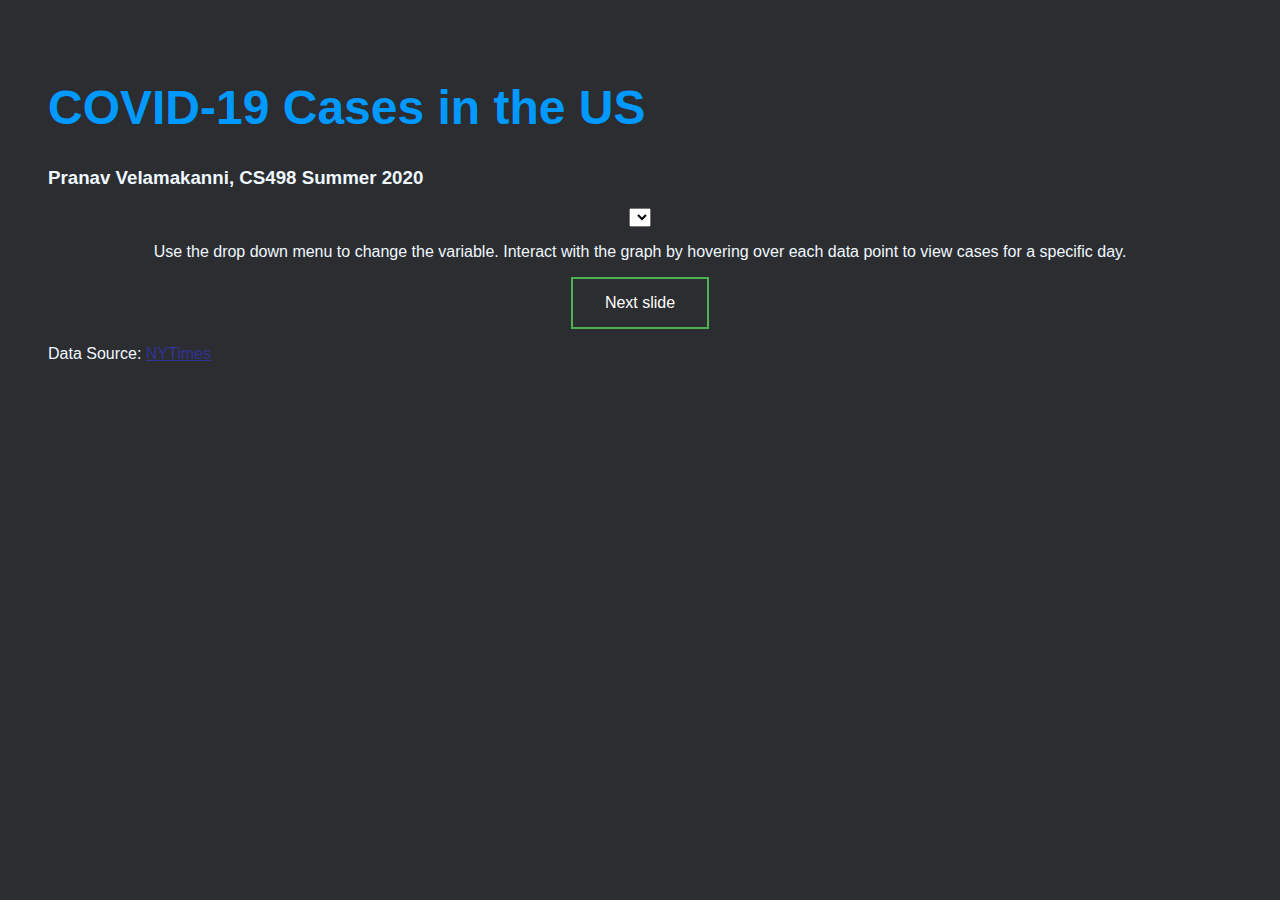
<file: index.html>
<!DOCTYPE html>
<meta charset="utf-8">

<head>
    <script src="https://d3js.org/d3.v4.js"></script>
    <link rel="stylesheet" type="text/css" href="styles/style.css">
</head>

<body>

    <h1>COVID-19 Cases in the US</h1>

    <h3>Pranav Velamakanni, CS498 Summer 2020</h3>


<div>
    <select id="selectButton"></select>
</div>

<div id="slide1"></div>

<script src="scripts/new_cases_deaths-scatterplot.js"></script>

<div>
    <p>Use the drop down menu to change the variable. Interact with the graph by hovering over each data point to view cases for a specific day.</p>
</div>

<div>
    <button onclick="location.href='us-states.html'" type="button">
        Next slide</button>
</div>

<p>Data Source: <a href="https://github.com/nytimes/covid-19-data"> NYTimes</a></p>

</body>
</html>
</file>
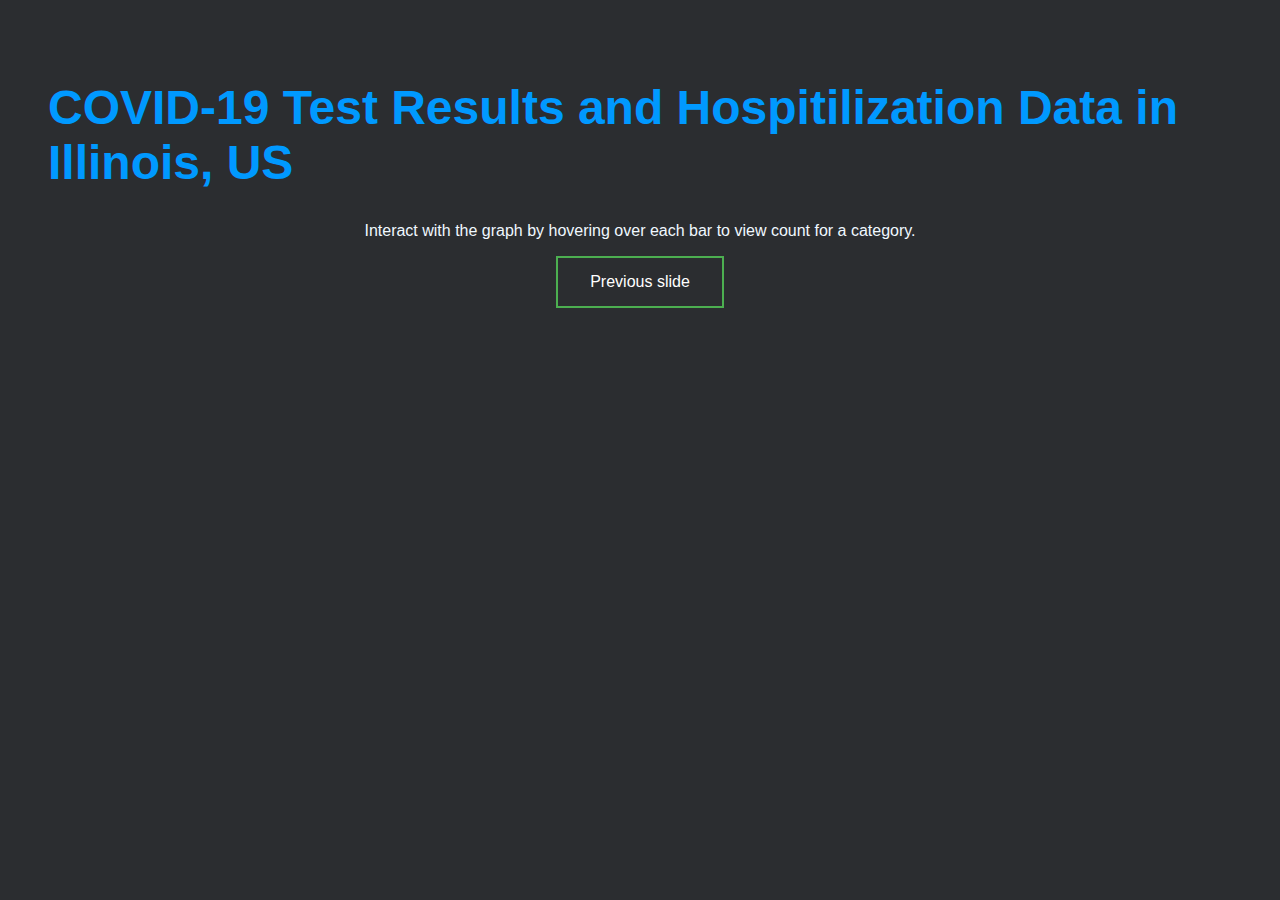
<file: illinois-status.html>
<!DOCTYPE html>
<meta charset="utf-8">

<head>
    <script src="https://d3js.org/d3.v4.js"></script>
    <link rel="stylesheet" type="text/css" href="styles/style.css">
</head>

<body>

    <h1>COVID-19 Test Results and Hospitilization Data in Illinois, US</h1>

<div>
    <p>Interact with the graph by hovering over each bar to view count for a category.</p>
</div>

<div id="slide3-2"></div>

<script src="scripts/illinois-results-hospital-stats.js"></script>

<div>
    <button onclick="location.href='illinois.html'" type="button">
        Previous slide</button>
</div>


</body>
</html>
</file>
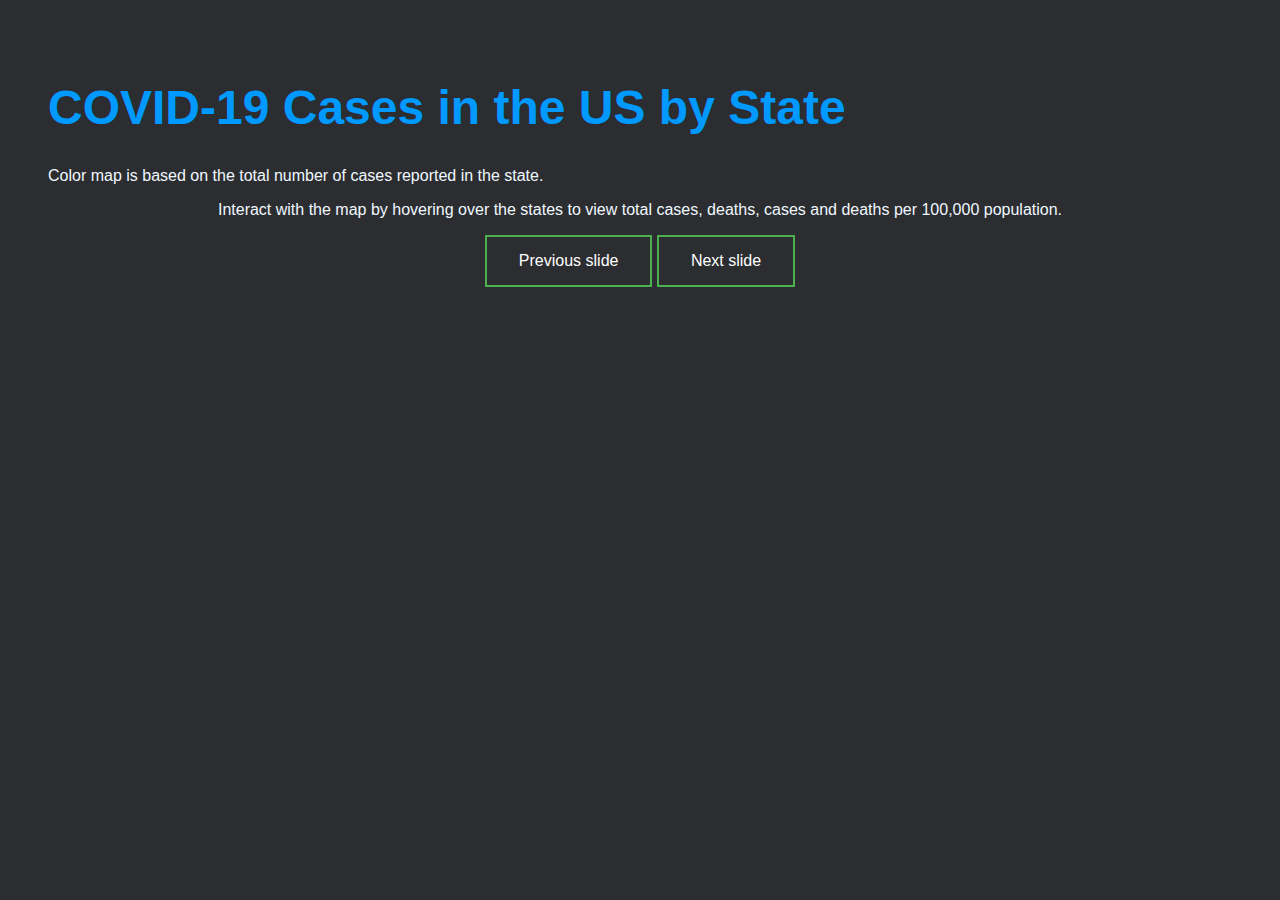
<file: us-states.html>
<!DOCTYPE html>
<meta charset="utf-8">

<body>

    <h1>COVID-19 Cases in the US by State</h1>
 
<head>
      <!-- D3 imports -->
      <script src="//d3js.org/d3.v3.min.js"></script>
      <script src="//d3js.org/queue.v1.min.js"></script>
      <script src="scripts/d3-legend.min.js"></script>
      <script src="//d3js.org/topojson.v1.min.js"></script>
      <script src="https://labratrevenge.com/d3-tip/javascripts/d3.tip.v0.6.3.js"></script>

      <link rel="stylesheet" type="text/css" href="styles/style.css">
</head>

<p>Color map is based on the total number of cases reported in the state.</p>
<div id="slide2"></div>

<script src="scripts/usa-states-map.js"></script>

<div>
  <p>Interact with the map by hovering over the states to view total cases, deaths, cases and deaths per 100,000 population.</p>
</div>

<div>
  <button onclick="location.href='index.html'" type="button">
    Previous slide</button>
  <button onclick="location.href='illinois.html'" type="button">
      Next slide</button>
</div>

</body>
</html>
</file>
<file: styles/style.css>
body {
    font-family: "Open Sans", sans-serif;
    font-size: 16px;
    padding: 40px;
    background-color: #2B2D30;
}

div{
    text-align: center;
}

h1 {
  font-size: 3em;
  font-weight: 700;
  color: #0099FF;
}

h3 {
    color: aliceblue;
}

p {
    color: aliceblue;
}

a {
  color: #333399;
}

button:hover {
    background-color: aliceblue;
    color: black;
}

axisW line{
    stroke: aliceblue;
}
  
.axisW path{
    stroke: aliceblue;
}
  
.axisW text{
    fill: aliceblue;
}

button {
    background-color: #2B2D30;
    transition-duration: 0.4s;
    border: 2px solid #4CAF50; /* Green */
    color: white;
    padding: 15px 32px;
    text-align: center;
    text-decoration: none;
    display: inline-block;
    font-size: 16px;
  }


a:hover {
  color: #FF0099;
}

.states {
    stroke: #fff;
    stroke-width:1px;
}

.states:hover {
  opacity: .6;
}

.legendLinear text {
    font-size: 12px;
}

div.tooltip {	
    position: absolute;			
    text-align: center;			
    width: 100px;					
    height: 40px;					
    padding: 2px;				
    font: 12px sans-serif;		
    background: lightsteelblue;	
    border: 0px;		
    border-radius: 8px;			
    pointer-events: none;			
}

.d3-tip {
  line-height: 1;
  padding: 12px;
  background: rgba(43,43,43, 0.8);
  color: #fff;
  border-radius: 2px;
}
</file>
